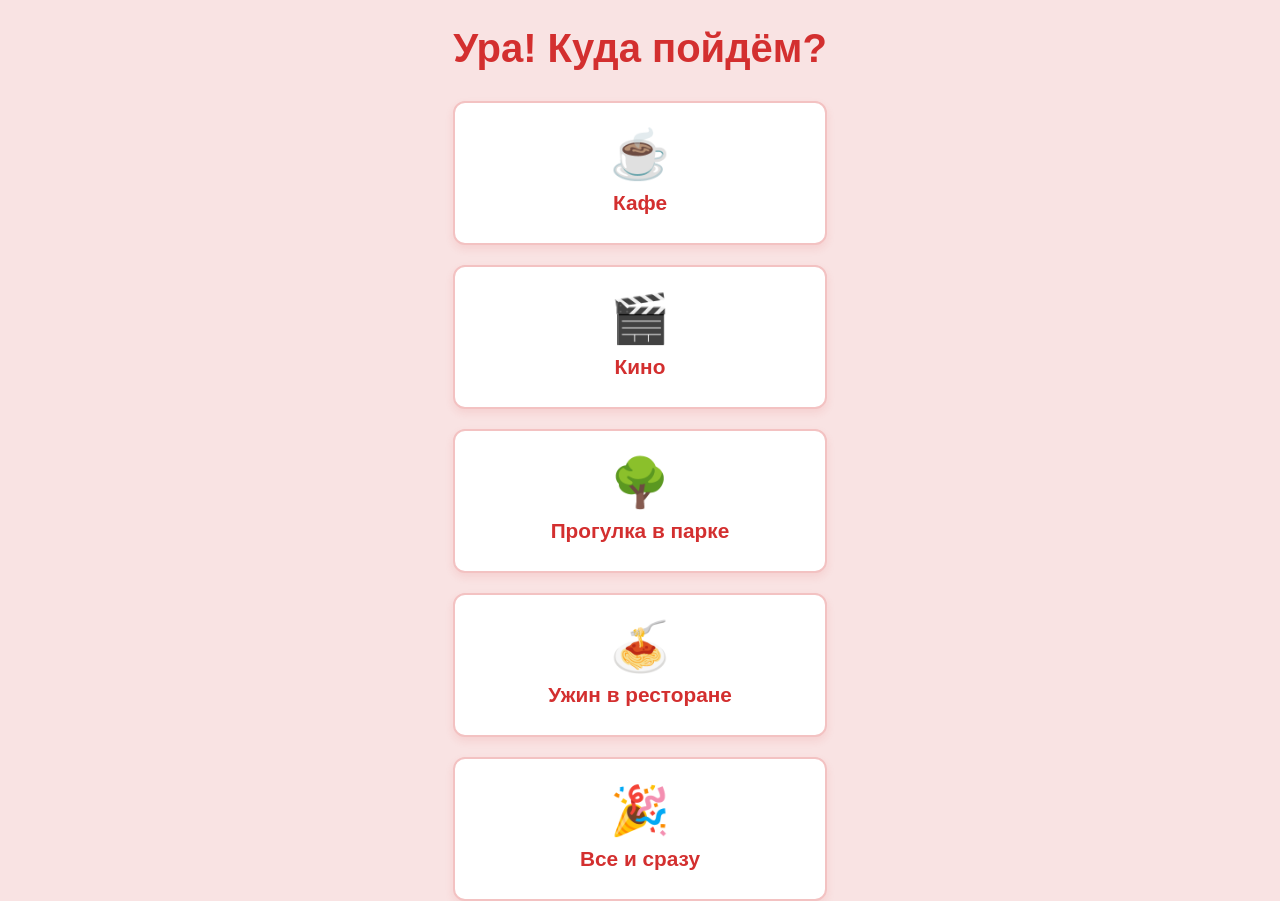
<file: date_options.html>
<!DOCTYPE html>
<html lang="ru">
<head>
    <meta charset="UTF-8">
    <meta name="viewport" content="width=device-width, initial-scale=1.0">
    <title>Куда пойдём?</title>
    <link rel="stylesheet" href="date_style.css">
</head>
<body>
    <div class="container">
        <h1 class="header_text">Ура! Куда пойдём?</h1>
        <div class="options">
            <a class="option" href="yes_page.html?option=coffee" onclick="handleOptionClick('Кафе', this.href, event)">
                <span class="option_emoji">☕</span>
                <span class="option_label">Кафе</span>
            </a>
            <a class="option" href="yes_page.html?option=cinema" onclick="handleOptionClick('Кино', this.href, event)">
                <span class="option_emoji">🎬</span>
                <span class="option_label">Кино</span>
            </a>
            <a class="option" href="yes_page.html?option=walk" onclick="handleOptionClick('Прогулка в парке', this.href, event)">
                <span class="option_emoji">🌳</span>
                <span class="option_label">Прогулка в парке</span>
            </a>
            <a class="option" href="yes_page.html?option=dinner" onclick="handleOptionClick('Ресторан', this.href, event)">
                <span class="option_emoji">🍝</span>
                <span class="option_label">Ужин в ресторане</span>
            </a>
            <a class="option" href="yes_page.html?option=everything" onclick="handleOptionClick('Все и сразу', this.href, event)">
                <span class="option_emoji">🎉</span>
                <span class="option_label">Все и сразу</span>
            </a>
        </div>
    </div>
    <script src="logger.js"></script>
    <script>
        function handleOptionClick(label, target, event) {
            event.preventDefault();
            logResponse({ option: label });
            window.location.href = target;
        }
    </script>
</body>
</html>
</file>
<file: date_style.css>
body {
    display: flex;
    justify-content: center;
    align-items: center;
    height: 100vh;
    margin: 0;
    background-color: #f9e3e3;
    font-family: 'Arial', sans-serif;
}

.container {
    text-align: center;
    max-width: 700px;
    padding: 0 16px;
}

.header_text {
    font-size: 2.5em;
    color: #d32f2f;
    margin-bottom: 30px;
}

.options {
    display: grid;
    grid-template-columns: repeat(auto-fit, minmax(220px, 1fr));
    gap: 20px;
}

.option {
    display: flex;
    flex-direction: column;
    align-items: center;
    gap: 12px;
    padding: 28px 16px;
    background-color: #ffffff;
    border: 2px solid #f3c2c2;
    border-radius: 12px;
    text-decoration: none;
    box-shadow: 0 4px 8px rgba(211, 47, 47, 0.1);
    transition: transform 0.15s ease, border-color 0.15s ease, box-shadow 0.15s ease;
}

.option:hover {
    transform: translateY(-4px);
    border-color: #d32f2f;
    box-shadow: 0 8px 16px rgba(211, 47, 47, 0.2);
}

.option_emoji {
    font-size: 3em;
    line-height: 1;
}

.option_label {
    font-size: 1.3em;
    color: #d32f2f;
    font-weight: bold;
}
</file>
